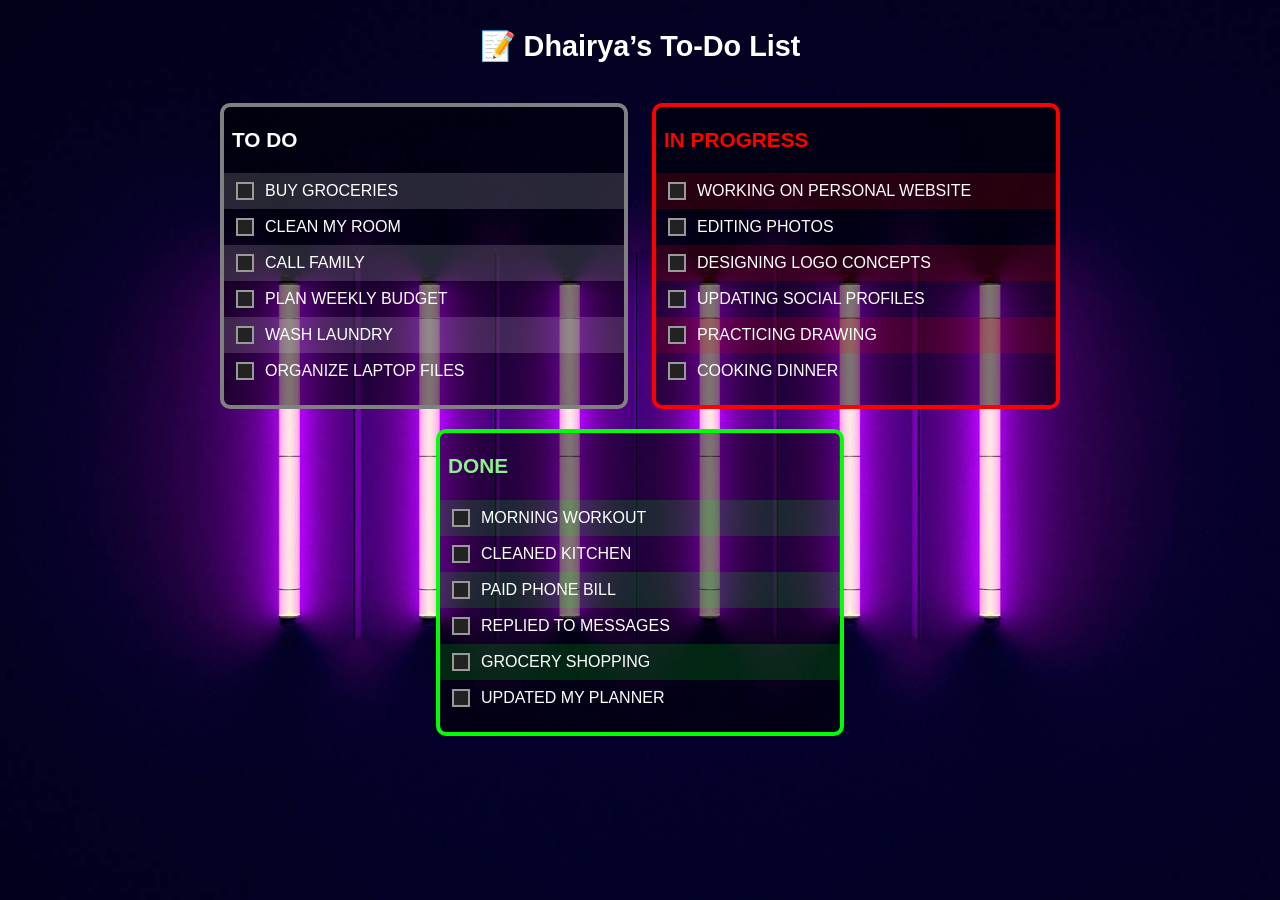
<file: to-do-list/index.html>
<!DOCTYPE html>
<html lang="en">
<head>
  <meta charset="UTF-8">
  <title>Dhairya’s To-Do List</title>
  <link rel="stylesheet" href="css/main.css">
</head>

<body>

  <header id="mainHeader">
    <h1>📝 Dhairya’s To-Do List</h1>
  </header>

  <main>

    <article id="todo">
      <h2>TO DO</h2>
      <ul class="todo">
        <li><input type="checkbox"><span>Buy Groceries</span></li>
        <li><input type="checkbox"><span>Clean My Room</span></li>
        <li><input type="checkbox"><span>Call Family</span></li>
        <li><input type="checkbox"><span>Plan Weekly Budget</span></li>
        <li><input type="checkbox"><span>Wash Laundry</span></li>
        <li><input type="checkbox"><span>Organize Laptop Files</span></li>
      </ul>
    </article>

    <article id="inprogress">
      <h2>IN PROGRESS</h2>
      <ul class="inprogress">
        <li><input type="checkbox"><span>Working on Personal Website</span></li>
        <li><input type="checkbox"><span>Editing Photos</span></li>
        <li><input type="checkbox"><span>Designing Logo Concepts</span></li>
        <li><input type="checkbox"><span>Updating Social Profiles</span></li>
        <li><input type="checkbox"><span>Practicing Drawing</span></li>
        <li><input type="checkbox"><span>Cooking Dinner</span></li>
      </ul>
    </article>

    <article id="done">
      <h2>DONE</h2>
      <ul class="done">
        <li><input type="checkbox"><span>Morning Workout</span></li>
        <li><input type="checkbox"><span>Cleaned Kitchen</span></li>
        <li><input type="checkbox"><span>Paid Phone Bill</span></li>
        <li><input type="checkbox"><span>Replied To Messages</span></li>
        <li><input type="checkbox"><span>Grocery Shopping</span></li>
        <li><input type="checkbox"><span>Updated My Planner</span></li>
      </ul>
    </article>

  </main>

</body>
</html>
</file>
<file: to-do-list/css/main.css>
body {
    background: url('../images/bg.jpg') center/cover fixed no-repeat;
    font-size: 16px;
    font-family: Arial, Helvetica, sans-serif;
    color: #fff;
}

main {
    display: flex;
    justify-content: center;
    flex-wrap: wrap;
}

#mainHeader h1 {
    text-align: center;
    padding: 10px;
    color: #ffffff;
    font-size: 1.8rem;
}

article {
    width: 400px;
    border: 4px solid white;
    border-radius: 10px;
    margin: 10px 12px;
    background-color: rgba(0,0,0,0.5);
}

article > h2 {
    color: #ffffff;
    padding: 4px 8px;
    background: transparent;
    font-size: 1.3rem;
    text-transform: uppercase;
}

#todo { border-color: gray; }
#inprogress { border-color: red; }
#done { border-color: lime; }

#inprogress h2 { color: red; }
#done h2 { color: lightgreen; }

ul {
    list-style-type: none;
    padding-left: 0;
}

ul li {
    padding: 6px 8px;
    text-transform: uppercase;
    display: flex;
    align-items: center;
    gap: 8px;
}

.todo li:nth-child(odd)        { background-color: rgba(255,255,255,0.15); }
.inprogress li:nth-child(odd)  { background-color: rgba(255,0,0,0.15); }
.done li:nth-child(odd)        { background-color: rgba(0,255,0,0.15); }

input[type="checkbox"] {
    width: 18px;
    height: 18px;
    appearance: none;
    -webkit-appearance: none;
    background-color: #222;
    border: 2px solid #999;
    cursor: pointer;
    position: relative;
}

input[type="checkbox"]:checked {
    background-color: #ffa500;
    border-color: #ffa500;
}

input[type="checkbox"]:checked::after {
    content: "✔";
    color: white;
    font-size: 14px;
    position: absolute;
    top: -1px;
    left: 3px;
}

.todo li input[type="checkbox"]:checked + span::after {
    content: " ✔️";
    margin-left: 8px;
    font-size: 1.2rem;
}

.inprogress li input[type="checkbox"]:checked + span::after {
    content: " ✨";
    margin-left: 8px;
    font-size: 1.2rem;
}

.done li input[type="checkbox"]:checked + span::after {
    content: " 👍";
    margin-left: 8px;
    font-size: 1.2rem;
}
</file>
